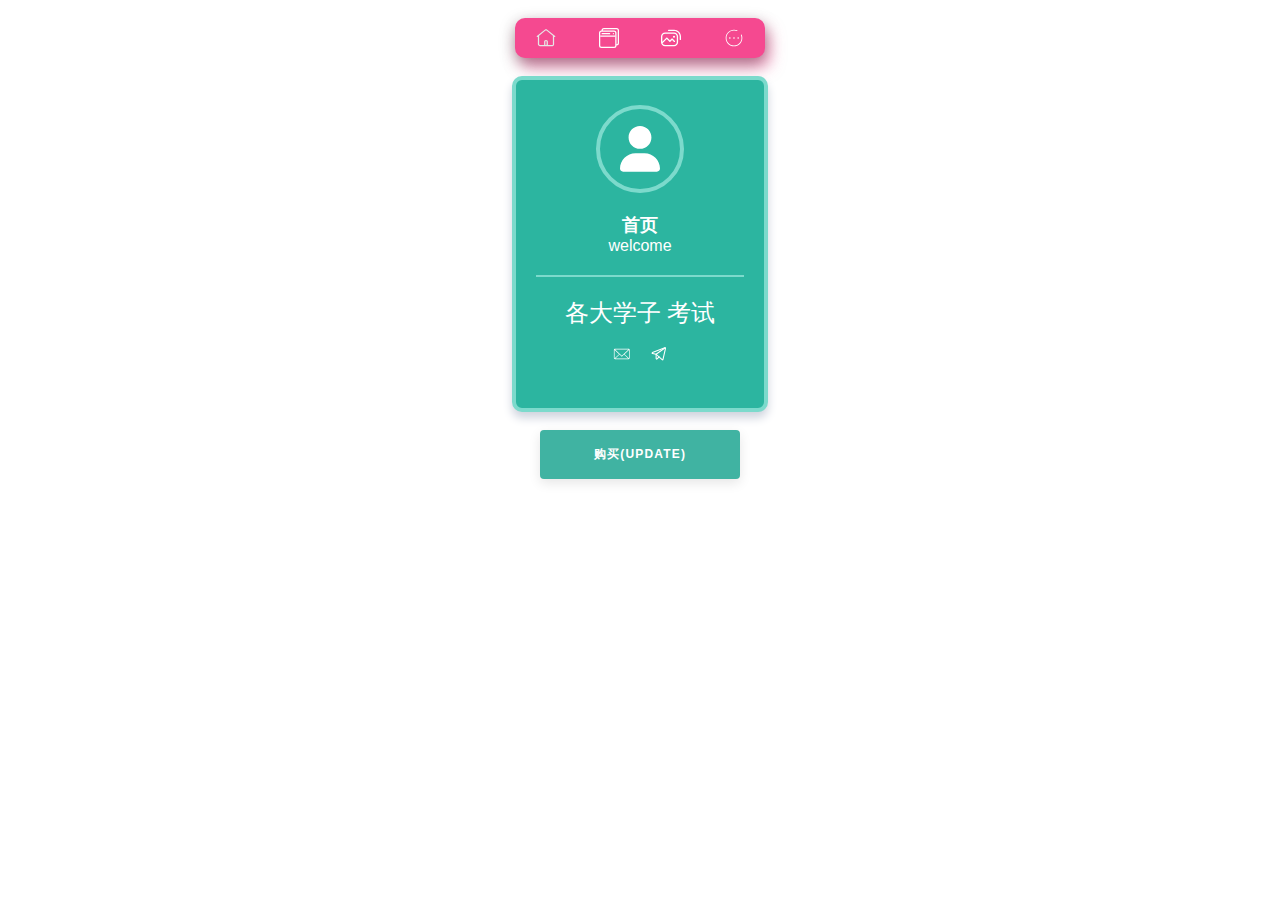
<file: index.html>
<!DOCTYPE html>
<html>
    <head>
        <link rel="stylesheet" type="text/css" href="loader.css">
        <link rel="stylesheet" type="text/css" href="index.css">
        <script src="loader.js"></script>
        <meta charset="utf-8">
        <meta name="author" content="Ykon">
        <meta name="keywords" content="一7r500粉">
        <meta name="description" content="这是ki网站">
        <link rel="icon" type="image/png" href="opoa.png">
        <meta name="viewport" content="width=device-width, initial-scale=1.0">
        <title>2ds7</title>
    </head>
    <body>
        <div class="loader" id="loader"></div>
        <div id="content">
            <center><br>
                  <div class="button-container">
      <a href="index.html"><button class="button">
        <svg t="1698673586579" class="icon" viewBox="0 0 1024 1024" version="1.1" xmlns="http://www.w3.org/2000/svg" p-id="2327" width="20" height="20"><path d="M979.792374 404.577188 574.183101 83.942886c-34.918864-27.694272-89.619352-27.694272-124.538216 0L44.207626 404.577188c-13.933143 11.008903-16.169326 31.134554-5.332437 44.895683s30.618512 16.169326 44.551655 5.332437l12.55703-10.320847 0 387.547791c0 54.872501 57.968755 95.983874 108.712918 95.983874l639.892491 0c50.22812 0 83.254829-38.531161 83.254829-95.983874L927.844112 445.860575l11.69696 8.944734c5.84848 4.644381 13.073072 6.880564 20.125651 6.880564 9.460776 0 18.921552-4.128339 25.286074-12.213002C995.9617 435.711742 993.725517 415.586091 979.792374 404.577188zM479.919368 864.026877 479.919368 686.508315c0-8.77272 15.997312-13.245087 31.994625-13.245087s31.994625 4.472367 31.994625 13.245087l0 177.346548L479.919368 864.026877 479.919368 864.026877zM864.026877 832.032253c0 21.157736-5.84848 31.994625-19.26558 31.994625L608.585923 864.026877c0-0.516042-0.688056-0.860071-0.688056-1.376113L607.897867 686.508315c0-37.155048-29.930455-77.234336-95.983874-77.234336s-95.983874 40.079288-95.983874 77.234336l0 176.142449c0 0.516042 0.860071 0.860071 0.860071 1.376113L204.868806 864.026877c-20.125651 0-44.723669-17.373425-44.723669-31.994625L160.145137 393.740299 488.864102 134.171006c11.868974-9.288762 33.198723-9.288762 44.895683 0l330.095078 261.11742L863.854863 832.032253z" fill="#e6e6e6" p-id="2328"></path></svg>
      </button></a>
      <a href="project.html"><button class="button">
        <svg t="1698673690371" class="icon" viewBox="0 0 1024 1024" version="1.1" xmlns="http://www.w3.org/2000/svg" p-id="3439" width="20" height="20"><path d="M896 896l-45.44-45.12A63.808 63.808 0 0 1 896 832a64 64 0 0 0 64-64V128a64 64 0 0 0-64-64H256a64 64 0 0 0-64 64v5.44c0 17.6-7.04 33.536-18.56 45.12L128 133.44V128A128 128 0 0 1 256 0h640a128 128 0 0 1 128 128v640a128 128 0 0 1-128 128zM64 256v640a64 64 0 0 0 64 64h640a64 64 0 0 0 64-64V256a64 64 0 0 0-64-64H128a64 64 0 0 0-64 64z m704-128a128 128 0 0 1 128 128v640a128 128 0 0 1-128 128H128A128 128 0 0 1 0 896V256a128 128 0 0 1 128-128h640z" fill="#ffffff" p-id="3440"></path><path d="M160 256h384a32 32 0 0 1 0 64H160a32 32 0 0 1 0-64z m576 64a32 32 0 1 1 0-64 32 32 0 0 1 0 64zM64 384h768v64H64v-64z" fill="#ffffff" p-id="3441"></path></svg>
      </button></a>
      <a href="photo.html"><button class="button">
        <svg t="1698673796481" class="icon" viewBox="0 0 1024 1024" version="1.1" xmlns="http://www.w3.org/2000/svg" p-id="4939" width="20" height="20"><path d="M668.1 227.3H207.8C93.2 227.3 0 320.6 0 435.1v296.4c0 114.6 93.2 207.8 207.8 207.8H668c114.6 0 207.8-93.2 207.8-207.8V435.1c0.1-114.5-93.1-207.8-207.7-207.8z m139.8 504.2c0 77.1-62.7 139.8-139.8 139.8H207.8c-57.3 0-106.7-34.7-128.3-84.2l217.8-217.8 134.2 134.2c13.3 13.3 34.8 13.3 48.1 0l88.2-88.2 96.6 96.6c13.3 13.3 34.8 13.3 48.1 0 13.3-13.3 13.3-34.8 0-48.1L592 543.2c-13.3-13.3-34.8-13.3-48.1 0l-88.2 88.2-134.3-134.2c-13.3-13.3-34.8-13.3-48.1 0L68 702.6V435.1c0-77.1 62.7-139.8 139.8-139.8H668c77.1 0 139.8 62.7 139.8 139.8v296.4z" fill="#ffffff" p-id="4940"></path><path d="M627.440143 485.154298a53.1 53.1 0 1 0 75.093429-75.096051 53.1 53.1 0 1 0-75.093429 75.096051Z" fill="#ffffff" p-id="4941"></path><path d="M675.1 84.6h-288c-18.8 0-34 15.2-34 34s15.2 34 34 34h288c154.9 0 280.9 126 280.9 280.9v149.8c0 18.8 15.2 34 34 34s34-15.2 34-34V433.6c0-192.4-156.5-349-348.9-349z" fill="#ffffff" p-id="4942"></path></svg>
      </button></a>
      <a href="timeline.html"><button class="button">
        <svg t="1698675290807" class="icon" viewBox="0 0 1024 1024" version="1.1" xmlns="http://www.w3.org/2000/svg" p-id="1484" width="20" height="20"><path d="M675.328 117.717333A425.429333 425.429333 0 0 0 512 85.333333C276.352 85.333333 85.333333 276.352 85.333333 512s191.018667 426.666667 426.666667 426.666667 426.666667-191.018667 426.666667-426.666667c0-56.746667-11.093333-112-32.384-163.328a21.333333 21.333333 0 0 0-39.402667 16.341333A382.762667 382.762667 0 0 1 896 512c0 212.074667-171.925333 384-384 384S128 724.074667 128 512 299.925333 128 512 128c51.114667 0 100.8 9.984 146.986667 29.12a21.333333 21.333333 0 0 0 16.341333-39.402667zM298.666667 554.666667a42.666667 42.666667 0 1 0 0-85.333334 42.666667 42.666667 0 0 0 0 85.333334z m213.333333 0a42.666667 42.666667 0 1 0 0-85.333334 42.666667 42.666667 0 0 0 0 85.333334z m213.333333 0a42.666667 42.666667 0 1 0 0-85.333334 42.666667 42.666667 0 0 0 0 85.333334z" fill="#ffffff" p-id="1485"></path></svg>
      </button></a>
    </div>
                <br>
                <div class="card-client">
    <div class="user-picture">
        <svg viewBox="0 0 448 512" xmlns="http://www.w3.org/2000/svg">
            <path d="M224 256c70.7 0 128-57.31 128-128s-57.3-128-128-128C153.3 0 96 57.31 96 128S153.3 256 224 256zM274.7 304H173.3C77.61 304 0 381.6 0 477.3c0 19.14 15.52 34.67 34.66 34.67h378.7C432.5 512 448 496.5 448 477.3C448 381.6 370.4 304 274.7 304z"></path>
        </svg>
    </div>
    <p class="name-client"> 首页
        <span>welcome
        </span>
    </p>
    <div class="social-media">
        <div id="text"></div>

  <script>
    const textElement = document.getElementById('text');
    const text = "各大学子 考试顺利";
    let index = 0;
    let isTyping = true;

    function typeText() {
      if (isTyping) {
        textElement.textContent += text[index];
        index++;
        if (index === text.length) {
          isTyping = false;
          setTimeout(deleteText, 1000); // Wait for 1 second before deleting
        } else {
          setTimeout(typeText, 100); // Typing speed: 300 milliseconds (0.3 seconds)
        }
      }
    }

    function deleteText() {
      if (!isTyping) {
        textElement.textContent = textElement.textContent.slice(0, -1);
        if (textElement.textContent === "") {
          isTyping = true;
          index = 0;
        }
        setTimeout(deleteText, 100); // Deleting speed: 100 milliseconds
      }
    }

    typeText();
  </script>
        <a href="https://txmov2.a.kwimgs.com/upic/2023/12/26/14/BMjAyMzEyMjYxNDU0MDlfMzg0NDI0NzkxXzEyMDU5Mzc0ODE0N18xXzM=_b_B843e1cb0fb487ebdca6f598a2a68dc46.mp4?tag=1-1703902532-std-1-p5h3s38fwp-afbc524b98b2dbfc&clientCacheKey=3xg9vhytqu2cguq_b.mp4&tt=b&di=2b8e8c09&bp=12681&ali_redirect_ex_hot=66666800&ali_redirect_ex_beacon=1">
            <svg t="1698590713508" class="icon" viewBox="0 0 1024 1024" version="1.1" xmlns="http://www.w3.org/2000/svg" p-id="6399" width="50" height="50"><path d="M901.6832 213.6832L122.3168 213.6832c-38.8352 0-70.4 31.5648-70.4 70.4l0 458.2656c0 38.8352 31.5648 70.4 70.4 70.4l779.3408 0c38.8352 0 70.4-31.5648 70.4-70.4L972.0576 284.0832C972.0832 245.248 940.4928 213.6832 901.6832 213.6832zM933.6832 284.0832l0 458.2656c0 6.8096-2.6112 12.7744-6.2464 17.9712l-258.0224-240.512 262.4512-244.6336C932.736 278.0672 933.6832 280.9344 933.6832 284.0832zM90.3168 742.3488L90.3168 284.0832c0-3.1488 0.9472-6.016 1.792-8.8832l262.4768 244.6336L96.5632 760.32C92.928 755.1232 90.3168 749.1584 90.3168 742.3488zM512 614.0416L123.648 252.0832 900.352 252.0832 512 614.0416zM382.7456 546.0736L512 666.5472l129.2544-120.4736 244.8896 228.2752L137.856 774.3488 382.7456 546.0736z" fill="#ffffff" p-id="6400"></path></svg>
            <span class="tooltip-social">Email</span>
        </a>
        <a href="#">
            <svg t="1698590872393" class="icon" viewBox="0 0 1024 1024" version="1.1" xmlns="http://www.w3.org/2000/svg" p-id="13781" width="50" height="50"><path d="M849.299394 117.325576a62.060606 62.060606 0 0 1 83.192242 71.617939l-29.168484-6.671515 29.168484 6.671515-145.873454 636.648727a62.060606 62.060606 0 0 1-101.500121 32.73697L342.574545 556.900848l-198.624969-39.718787a62.060606 62.060606 0 0 1-10.550303-118.628849l11.388121 28.858182-11.357091-28.858182 715.869091-281.227636z m22.714182 57.778424l-715.869091 281.227636 206.785939 41.332364a31.030303 31.030303 0 0 1 14.429091 7.13697L726.109091 811.752727l145.842424-636.617697z" fill="#ffffff" p-id="13782"></path><path d="M909.963636 128.651636a31.030303 31.030303 0 0 1-6.981818 43.318303L375.032242 553.270303a31.030303 31.030303 0 1 1-36.336484-50.331151L866.645333 121.638788a31.030303 31.030303 0 0 1 43.318303 7.012848z" fill="#ffffff" p-id="13783"></path><path d="M356.848485 497.074424a31.030303 31.030303 0 0 1 31.030303 31.030303v252.555637l21.938424 21.938424-21.938424-21.938424 121.204364-121.204364a31.030303 31.030303 0 0 1 43.876848 43.876848l-121.204364 121.204364-20.635151-20.635151 20.635151 20.635151A62.060606 62.060606 0 0 1 325.818182 780.660364v-252.586667a31.030303 31.030303 0 0 1 31.030303-31.030303z" fill="#ffffff" p-id="13784"></path></svg>
            <span class="tooltip-social">Telegram</span>
        </a>
    </div>
</div><br>
<a style="text-decoration:none" href="https://sharechain.qq.com/2307a1162e54219a724852c6e3689f15"><div>
    <button class="btn"><i class="animation"></i>购买(update)<i class="animation"></i>
    </button>
</div></a><br>




            </center>
        </div>
    </body>
</html>
</file>
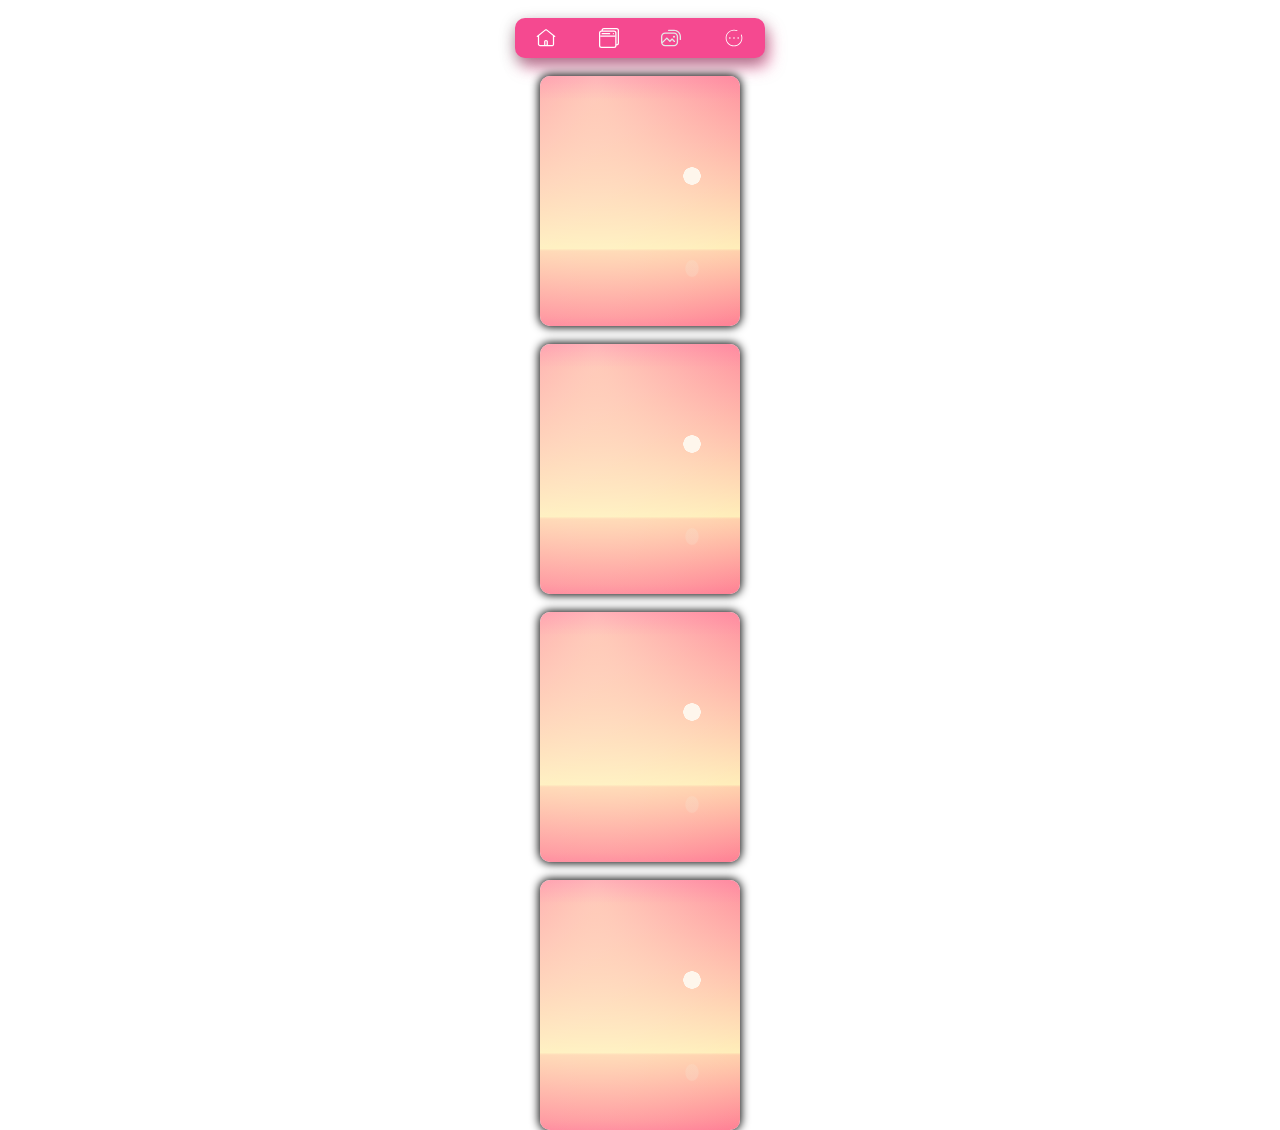
<file: photo.html>
<!DOCTYPE html>
<html>
    <head>
        <link rel="stylesheet" type="text/css" href="loader.css">
        <link rel="stylesheet" type="text/css" href="index.css">
        <link rel="stylesheet" type="text/css" href="photo.css">
        <script src="loader.js"></script>
        <meta charset="utf-8">
        <meta name="author" content="Ykon">
        <meta name="keywords" content="一崆个人官网,个人官网,个人主页">
        <meta name="description" content="这是一崆的个人主页网站">
        <link rel="icon" type="image/png" href="opoa.png">
        <meta name="viewport" content="width=device-width, initial-scale=1.0">
        <title>-主题</title>
    </head>
    <body>
        <div class="loader" id="loader"></div>
        <div id="content">
            <center><br>
                  <div class="button-container">
      <a href="index.html"><button class="button">
        <svg t="1698673586579" class="icon" viewBox="0 0 1024 1024" version="1.1" xmlns="http://www.w3.org/2000/svg" p-id="2327" width="20" height="20"><path d="M979.792374 404.577188 574.183101 83.942886c-34.918864-27.694272-89.619352-27.694272-124.538216 0L44.207626 404.577188c-13.933143 11.008903-16.169326 31.134554-5.332437 44.895683s30.618512 16.169326 44.551655 5.332437l12.55703-10.320847 0 387.547791c0 54.872501 57.968755 95.983874 108.712918 95.983874l639.892491 0c50.22812 0 83.254829-38.531161 83.254829-95.983874L927.844112 445.860575l11.69696 8.944734c5.84848 4.644381 13.073072 6.880564 20.125651 6.880564 9.460776 0 18.921552-4.128339 25.286074-12.213002C995.9617 435.711742 993.725517 415.586091 979.792374 404.577188zM479.919368 864.026877 479.919368 686.508315c0-8.77272 15.997312-13.245087 31.994625-13.245087s31.994625 4.472367 31.994625 13.245087l0 177.346548L479.919368 864.026877 479.919368 864.026877zM864.026877 832.032253c0 21.157736-5.84848 31.994625-19.26558 31.994625L608.585923 864.026877c0-0.516042-0.688056-0.860071-0.688056-1.376113L607.897867 686.508315c0-37.155048-29.930455-77.234336-95.983874-77.234336s-95.983874 40.079288-95.983874 77.234336l0 176.142449c0 0.516042 0.860071 0.860071 0.860071 1.376113L204.868806 864.026877c-20.125651 0-44.723669-17.373425-44.723669-31.994625L160.145137 393.740299 488.864102 134.171006c11.868974-9.288762 33.198723-9.288762 44.895683 0l330.095078 261.11742L863.854863 832.032253z" fill="#ffffff" p-id="2328"></path></svg>
      </button></a>
      <a href="project.html"><button class="button">
        <svg t="1698673690371" class="icon" viewBox="0 0 1024 1024" version="1.1" xmlns="http://www.w3.org/2000/svg" p-id="3439" width="20" height="20"><path d="M896 896l-45.44-45.12A63.808 63.808 0 0 1 896 832a64 64 0 0 0 64-64V128a64 64 0 0 0-64-64H256a64 64 0 0 0-64 64v5.44c0 17.6-7.04 33.536-18.56 45.12L128 133.44V128A128 128 0 0 1 256 0h640a128 128 0 0 1 128 128v640a128 128 0 0 1-128 128zM64 256v640a64 64 0 0 0 64 64h640a64 64 0 0 0 64-64V256a64 64 0 0 0-64-64H128a64 64 0 0 0-64 64z m704-128a128 128 0 0 1 128 128v640a128 128 0 0 1-128 128H128A128 128 0 0 1 0 896V256a128 128 0 0 1 128-128h640z" fill="#ffffff" p-id="3440"></path><path d="M160 256h384a32 32 0 0 1 0 64H160a32 32 0 0 1 0-64z m576 64a32 32 0 1 1 0-64 32 32 0 0 1 0 64zM64 384h768v64H64v-64z" fill="#ffffff" p-id="3441"></path></svg>
      </button></a>
      <a href="photo.html"><button class="button">
        <svg t="1698673796481" class="icon" viewBox="0 0 1024 1024" version="1.1" xmlns="http://www.w3.org/2000/svg" p-id="4939" width="20" height="20"><path d="M668.1 227.3H207.8C93.2 227.3 0 320.6 0 435.1v296.4c0 114.6 93.2 207.8 207.8 207.8H668c114.6 0 207.8-93.2 207.8-207.8V435.1c0.1-114.5-93.1-207.8-207.7-207.8z m139.8 504.2c0 77.1-62.7 139.8-139.8 139.8H207.8c-57.3 0-106.7-34.7-128.3-84.2l217.8-217.8 134.2 134.2c13.3 13.3 34.8 13.3 48.1 0l88.2-88.2 96.6 96.6c13.3 13.3 34.8 13.3 48.1 0 13.3-13.3 13.3-34.8 0-48.1L592 543.2c-13.3-13.3-34.8-13.3-48.1 0l-88.2 88.2-134.3-134.2c-13.3-13.3-34.8-13.3-48.1 0L68 702.6V435.1c0-77.1 62.7-139.8 139.8-139.8H668c77.1 0 139.8 62.7 139.8 139.8v296.4z" fill="#e6e6e6" p-id="4940"></path><path d="M627.440143 485.154298a53.1 53.1 0 1 0 75.093429-75.096051 53.1 53.1 0 1 0-75.093429 75.096051Z" fill="#e6e6e6" p-id="4941"></path><path d="M675.1 84.6h-288c-18.8 0-34 15.2-34 34s15.2 34 34 34h288c154.9 0 280.9 126 280.9 280.9v149.8c0 18.8 15.2 34 34 34s34-15.2 34-34V433.6c0-192.4-156.5-349-348.9-349z" fill="#e6e6e6" p-id="4942"></path></svg>
      </button></a>
      <a href="timeline.html"><button class="button">
        <svg t="1698675290807" class="icon" viewBox="0 0 1024 1024" version="1.1" xmlns="http://www.w3.org/2000/svg" p-id="1484" width="20" height="20"><path d="M675.328 117.717333A425.429333 425.429333 0 0 0 512 85.333333C276.352 85.333333 85.333333 276.352 85.333333 512s191.018667 426.666667 426.666667 426.666667 426.666667-191.018667 426.666667-426.666667c0-56.746667-11.093333-112-32.384-163.328a21.333333 21.333333 0 0 0-39.402667 16.341333A382.762667 382.762667 0 0 1 896 512c0 212.074667-171.925333 384-384 384S128 724.074667 128 512 299.925333 128 512 128c51.114667 0 100.8 9.984 146.986667 29.12a21.333333 21.333333 0 0 0 16.341333-39.402667zM298.666667 554.666667a42.666667 42.666667 0 1 0 0-85.333334 42.666667 42.666667 0 0 0 0 85.333334z m213.333333 0a42.666667 42.666667 0 1 0 0-85.333334 42.666667 42.666667 0 0 0 0 85.333334z m213.333333 0a42.666667 42.666667 0 1 0 0-85.333334 42.666667 42.666667 0 0 0 0 85.333334z" fill="#ffffff" p-id="1485"></path></svg>
      </button></a>
    </div>
<br>
<div class="card"></div><br>
<div class="card"></div><br>
<div class="card"></div><br>
<div class="card"></div>


            </center>
        </div>
    </body>
</html>
</file>
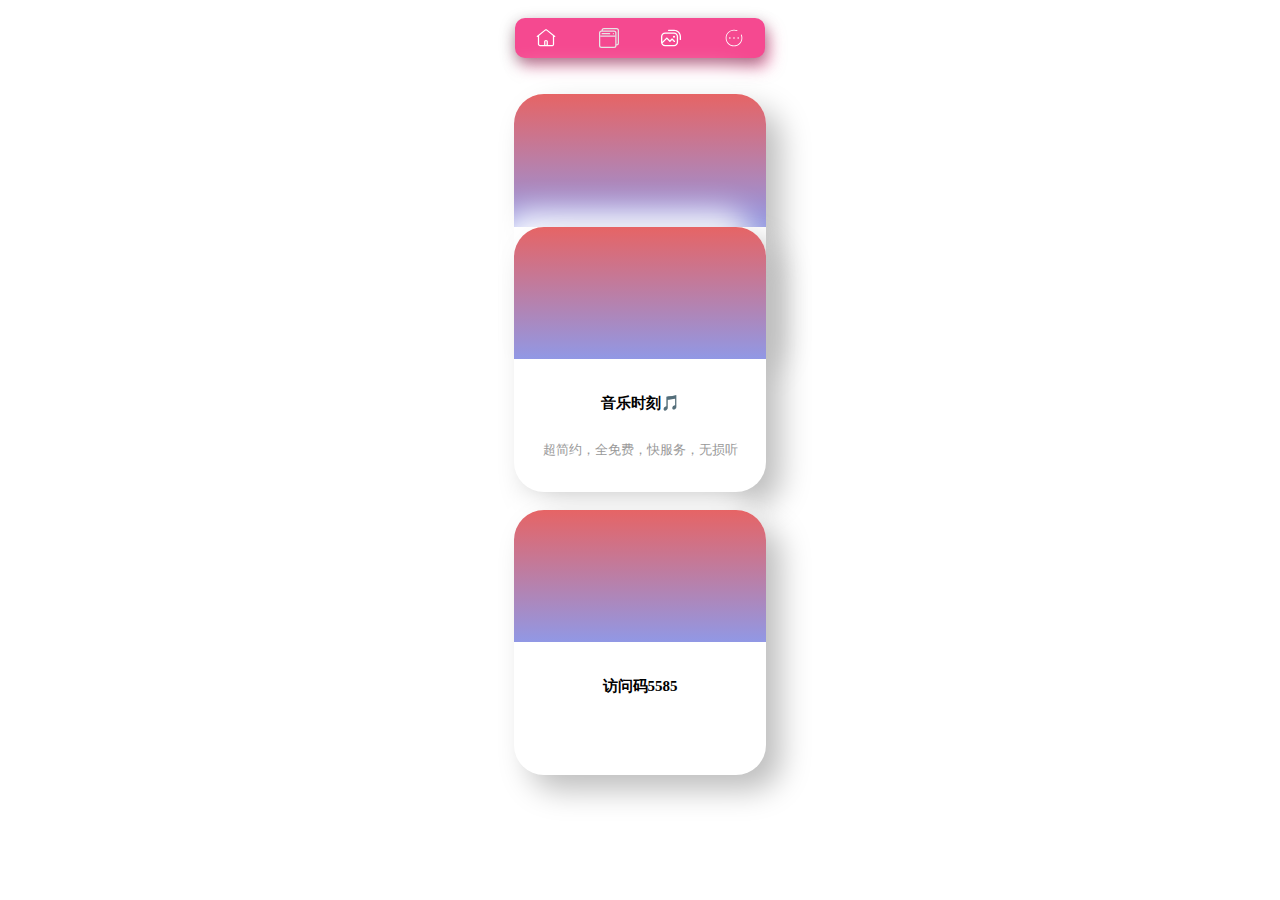
<file: project.html>
<!DOCTYPE html>
<html>
    <head>
        <link rel="stylesheet" type="text/css" href="loader.css">
        <link rel="stylesheet" type="text/css" href="index.css">
        <link rel="stylesheet" type="text/css" href="project.css">
        <script src="loader.js"></script>
        <meta charset="utf-8">
        <meta name="author" content="Ykon">
        <meta name="keywords" content="经营中">
        <meta name="description" content="2024">
        <link rel="icon" type="image/png" href="opoa.png">
        <meta name="viewport" content="width=device-width, initial-scale=1.0">
        <title>推处</title>
    </head>
    <body>
        <div class="loader" id="loader"></div>
        <div id="content">
            <center><br>
                  <div class="button-container">
      <a href="index.html"><button class="button">
        <svg t="1698673586579" class="icon" viewBox="0 0 1024 1024" version="1.1" xmlns="http://www.w3.org/2000/svg" p-id="2327" width="20" height="20"><path d="M979.792374 404.577188 574.183101 83.942886c-34.918864-27.694272-89.619352-27.694272-124.538216 0L44.207626 404.577188c-13.933143 11.008903-16.169326 31.134554-5.332437 44.895683s30.618512 16.169326 44.551655 5.332437l12.55703-10.320847 0 387.547791c0 54.872501 57.968755 95.983874 108.712918 95.983874l639.892491 0c50.22812 0 83.254829-38.531161 83.254829-95.983874L927.844112 445.860575l11.69696 8.944734c5.84848 4.644381 13.073072 6.880564 20.125651 6.880564 9.460776 0 18.921552-4.128339 25.286074-12.213002C995.9617 435.711742 993.725517 415.586091 979.792374 404.577188zM479.919368 864.026877 479.919368 686.508315c0-8.77272 15.997312-13.245087 31.994625-13.245087s31.994625 4.472367 31.994625 13.245087l0 177.346548L479.919368 864.026877 479.919368 864.026877zM864.026877 832.032253c0 21.157736-5.84848 31.994625-19.26558 31.994625L608.585923 864.026877c0-0.516042-0.688056-0.860071-0.688056-1.376113L607.897867 686.508315c0-37.155048-29.930455-77.234336-95.983874-77.234336s-95.983874 40.079288-95.983874 77.234336l0 176.142449c0 0.516042 0.860071 0.860071 0.860071 1.376113L204.868806 864.026877c-20.125651 0-44.723669-17.373425-44.723669-31.994625L160.145137 393.740299 488.864102 134.171006c11.868974-9.288762 33.198723-9.288762 44.895683 0l330.095078 261.11742L863.854863 832.032253z" fill="#ffffff" p-id="2328"></path></svg>
      </button></a>
      <a href="project.html"><button class="button">
        <svg t="1698673690371" class="icon" viewBox="0 0 1024 1024" version="1.1" xmlns="http://www.w3.org/2000/svg" p-id="3439" width="20" height="20"><path d="M896 896l-45.44-45.12A63.808 63.808 0 0 1 896 832a64 64 0 0 0 64-64V128a64 64 0 0 0-64-64H256a64 64 0 0 0-64 64v5.44c0 17.6-7.04 33.536-18.56 45.12L128 133.44V128A128 128 0 0 1 256 0h640a128 128 0 0 1 128 128v640a128 128 0 0 1-128 128zM64 256v640a64 64 0 0 0 64 64h640a64 64 0 0 0 64-64V256a64 64 0 0 0-64-64H128a64 64 0 0 0-64 64z m704-128a128 128 0 0 1 128 128v640a128 128 0 0 1-128 128H128A128 128 0 0 1 0 896V256a128 128 0 0 1 128-128h640z" fill="#e6e6e6" p-id="3440"></path><path d="M160 256h384a32 32 0 0 1 0 64H160a32 32 0 0 1 0-64z m576 64a32 32 0 1 1 0-64 32 32 0 0 1 0 64zM64 384h768v64H64v-64z" fill="#e6e6e6" p-id="3441"></path></svg>
      </button></a>
      <a href="photo.html"><button class="button">
        <svg t="1698673796481" class="icon" viewBox="0 0 1024 1024" version="1.1" xmlns="http://www.w3.org/2000/svg" p-id="4939" width="20" height="20"><path d="M668.1 227.3H207.8C93.2 227.3 0 320.6 0 435.1v296.4c0 114.6 93.2 207.8 207.8 207.8H668c114.6 0 207.8-93.2 207.8-207.8V435.1c0.1-114.5-93.1-207.8-207.7-207.8z m139.8 504.2c0 77.1-62.7 139.8-139.8 139.8H207.8c-57.3 0-106.7-34.7-128.3-84.2l217.8-217.8 134.2 134.2c13.3 13.3 34.8 13.3 48.1 0l88.2-88.2 96.6 96.6c13.3 13.3 34.8 13.3 48.1 0 13.3-13.3 13.3-34.8 0-48.1L592 543.2c-13.3-13.3-34.8-13.3-48.1 0l-88.2 88.2-134.3-134.2c-13.3-13.3-34.8-13.3-48.1 0L68 702.6V435.1c0-77.1 62.7-139.8 139.8-139.8H668c77.1 0 139.8 62.7 139.8 139.8v296.4z" fill="#ffffff" p-id="4940"></path><path d="M627.440143 485.154298a53.1 53.1 0 1 0 75.093429-75.096051 53.1 53.1 0 1 0-75.093429 75.096051Z" fill="#ffffff" p-id="4941"></path><path d="M675.1 84.6h-288c-18.8 0-34 15.2-34 34s15.2 34 34 34h288c154.9 0 280.9 126 280.9 280.9v149.8c0 18.8 15.2 34 34 34s34-15.2 34-34V433.6c0-192.4-156.5-349-348.9-349z" fill="#ffffff" p-id="4942"></path></svg>
      </button></a>
      <a href="timeline.html"><button class="button">
        <svg t="1698675290807" class="icon" viewBox="0 0 1024 1024" version="1.1" xmlns="http://www.w3.org/2000/svg" p-id="1484" width="20" height="20"><path d="M675.328 117.717333A425.429333 425.429333 0 0 0 512 85.333333C276.352 85.333333 85.333333 276.352 85.333333 512s191.018667 426.666667 426.666667 426.666667 426.666667-191.018667 426.666667-426.666667c0-56.746667-11.093333-112-32.384-163.328a21.333333 21.333333 0 0 0-39.402667 16.341333A382.762667 382.762667 0 0 1 896 512c0 212.074667-171.925333 384-384 384S128 724.074667 128 512 299.925333 128 512 128c51.114667 0 100.8 9.984 146.986667 29.12a21.333333 21.333333 0 0 0 16.341333-39.402667zM298.666667 554.666667a42.666667 42.666667 0 1 0 0-85.333334 42.666667 42.666667 0 0 0 0 85.333334z m213.333333 0a42.666667 42.666667 0 1 0 0-85.333334 42.666667 42.666667 0 0 0 0 85.333334z m213.333333 0a42.666667 42.666667 0 1 0 0-85.333334 42.666667 42.666667 0 0 0 0 85.333334z" fill="#ffffff" p-id="1485"></path></svg>
      </button></a>
    </div>
    <br><br>
<a style="text-decoration:none" href="https://url95.ctfile.com/f/51745195-997460056-17fe19?p=5585"><div class="card">
  <div class="img">
  </div>
<a style="text-decoration:none" href="https://url95.ctfile.com/f/51745195-997460719-3ce82a?p=5585"><div class="card">
  <div class="img">
  </div>

  <div class="text">
    <p class="h3"> 音乐时刻🎵 </p>
    <p class="p"> 超简约，全免费，快服务，无损听 </p>


  </div>
</div></a><br>
<a style="text-decoration:none" href="项目地址"><div class="card">
  <div class="img">
  </div>

  <div class="text">
    <p class="h3"> 访问码5585 </p>
    <p class="p">  </p>


  </div>
</div></a><br>

            </center>
        </div>
    </body>
</html>
</file>
<file: loader.css>
.loader {
 position: relative;
 width: 2.5em;
 height: 2.5em;
 transform: rotate(165deg);
}

.loader:before, .loader:after {
 content: "";
 position: absolute;
 top: 50%;
 left: 50%;
 display: block;
 width: 0.5em;
 height: 0.5em;
 border-radius: 0.25em;
 transform: translate(-50%, -50%);
}

.loader:before {
 animation: before8 2s infinite;
}

.loader:after {
 animation: after6 2s infinite;
}

@keyframes before8 {
 0% {
  width: 0.5em;
  box-shadow: 1em -0.5em rgba(225, 20, 98, 0.75), -1em 0.5em rgba(111, 202, 220, 0.75);
 }

 35% {
  width: 2.5em;
  box-shadow: 0 -0.5em rgba(225, 20, 98, 0.75), 0 0.5em rgba(111, 202, 220, 0.75);
 }

 70% {
  width: 0.5em;
  box-shadow: -1em -0.5em rgba(225, 20, 98, 0.75), 1em 0.5em rgba(111, 202, 220, 0.75);
 }

 100% {
  box-shadow: 1em -0.5em rgba(225, 20, 98, 0.75), -1em 0.5em rgba(111, 202, 220, 0.75);
 }
}

@keyframes after6 {
 0% {
  height: 0.5em;
  box-shadow: 0.5em 1em rgba(61, 184, 143, 0.75), -0.5em -1em rgba(233, 169, 32, 0.75);
 }

 35% {
  height: 2.5em;
  box-shadow: 0.5em 0 rgba(61, 184, 143, 0.75), -0.5em 0 rgba(233, 169, 32, 0.75);
 }

 70% {
  height: 0.5em;
  box-shadow: 0.5em -1em rgba(61, 184, 143, 0.75), -0.5em 1em rgba(233, 169, 32, 0.75);
 }

 100% {
  box-shadow: 0.5em 1em rgba(61, 184, 143, 0.75), -0.5em -1em rgba(233, 169, 32, 0.75);
 }
}

.loader {
 position: absolute;
 top: calc(50% - 1.25em);
 left: calc(50% - 1.25em);
}
#loader {
            display: block; /* 默认显示 */
        }
        #content {
            display: none; /* 默认隐藏 */
        }
</file>
<file: index.css>
body{
    padding:0;
    margin:0;
}
.card-client {
  background: #2cb5a0;
  width: 13rem;
  padding-top: 25px;
  padding-bottom: 25px;
  padding-left: 20px;
  padding-right: 20px;
  border: 4px solid #7cdacc;
  box-shadow: 0 6px 10px rgba(207, 212, 222, 1);
  border-radius: 10px;
  text-align: center;
  color: #fff;
  font-family: "Poppins", sans-serif;
  transition: all 0.3s ease;
}

.card-client:hover {
  transform: translateY(-10px);
}

.user-picture {
  overflow: hidden;
  object-fit: cover;
  width: 5rem;
  height: 5rem;
  border: 4px solid #7cdacc;
  border-radius: 999px;
  display: flex;
  justify-content: center;
  align-items: center;
  margin: auto;
}

.user-picture svg {
  width: 2.5rem;
  fill: currentColor;
}

.name-client {
  margin: 0;
  margin-top: 20px;
  font-weight: 600;
  font-size: 18px;
}

.name-client span {
  display: block;
  font-weight: 200;
  font-size: 16px;
}

.social-media:before {
  content: " ";
  display: block;
  width: 100%;
  height: 2px;
  margin: 20px 0;
  background: #7cdacc;
}

.social-media a {
  position: relative;
  margin-right: 15px;
  text-decoration: none;
  color: inherit;
}

.social-media a:last-child {
  margin-right: 0;
}

.social-media a svg {
  width: 1.1rem;
  fill: currentColor;
}

/*-- Tooltip Social Media --*/
.tooltip-social {
  background: #262626;
  display: block;
  position: absolute;
  bottom: 0;
  left: 50%;
  padding: 0.5rem 0.4rem;
  border-radius: 5px;
  font-size: 0.8rem;
  font-weight: 600;
  opacity: 0;
  pointer-events: none;
  transform: translate(-50%, -90%);
  transition: all 0.2s ease;
  z-index: 1;
}

.tooltip-social:after {
  content: " ";
  position: absolute;
  bottom: 1px;
  left: 50%;
  border: solid;
  border-width: 10px 10px 0 10px;
  border-color: transparent;
  transform: translate(-50%, 100%);
}
.btn {
  outline: 0;
  display: inline-flex;
  align-items: center;
  justify-content: space-between;
  background: #40B3A2;
  min-width: 200px;
  border: 0;
  border-radius: 4px;
  box-shadow: 0 4px 12px rgba(0, 0, 0, .1);
  box-sizing: border-box;
  padding: 16px 20px;
  color: #fff;
  font-size: 12px;
  font-weight: 600;
  letter-spacing: 1.2px;
  text-transform: uppercase;
  overflow: hidden;
  cursor: pointer;
}

.btn:hover {
  opacity: .95;
}

.btn .animation {
  border-radius: 100%;
  animation: ripple 0.6s linear infinite;
}
#text {
    color: white;
    font-size: 24px;
    font-family: "Arial", sans-serif; /* 更改字体样式 */
  }
  .button-container {
  display: flex;
  background-color: rgba(245, 73, 144);
  width: 250px;
  height: 40px;
  align-items: center;
  justify-content: space-around;
  border-radius: 10px;
  box-shadow: rgba(0, 0, 0, 0.35) 0px 5px 15px,
        rgba(245, 73, 144, 0.5) 5px 10px 15px;
}

.button {
  outline: 0 !important;
  border: 0 !important;
  width: 40px;
  height: 40px;
  border-radius: 50%;
  background-color: transparent;
  display: flex;
  align-items: center;
  justify-content: center;
  color: #fff;
  transition: all ease-in-out 0.3s;
  cursor: pointer;
}

.button:hover {
  transform: translateY(-3px);
}

.icon {
  font-size: 20px;
}
</file>
<file: photo.css>
.card {
  width: 200px;
  height: 250px;
  border: none;
  border-radius: 10px;
  background: radial-gradient(ellipse farthest-side at 76% 77%, rgba(245, 228, 212, 0.25) 4%, rgba(255, 255, 255, 0) calc(4% + 1px)), radial-gradient(circle at 76% 40%, #fef6ec 4%, rgba(255, 255, 255, 0) 4.18%), linear-gradient(135deg, #FF0017 0%, #FF0000 100%), radial-gradient(ellipse at 28% 0%, #ffcfac 0%, rgba(98, 149, 144, 0.5) 100%), linear-gradient(180deg, #cd6e8a 0%, #f5eab0 69%, #d6c8a2 70%, #a2758d 100%);
  background-blend-mode: normal, normal, screen, overlay, normal;
  box-shadow: 0px 0px 10px 1px #000000;
}
</file>
<file: project.css>
.card {
  width: 252px;
  height: 265px;
  background: white;
  border-radius: 30px;
  box-shadow: 15px 15px 30px #bebebe,
             -15px -15px 30px #ffffff;
  transition: 0.2s ease-in-out;
}

.img {
  width: 100%;
  height: 50%;
  border-top-left-radius: 30px;
  border-top-right-radius: 30px;
  background: linear-gradient(#e66465, #9198e5);
  display: flex;img/logo.png
  align-items: top;
  justify-content: right;
}

.save {
  transition: 0.2s ease-in-out;
  border-radius: 10px;
  margin: 20px;
  width: 30px;
  height: 30px;
  background-color: #ffffff;
  display: flex;
  align-items: center;
  justify-content: center;
}

.text {
  margin: 20px;
  display: flex;
  flex-direction: column;
  align-items: space-around;
}

.save .svg {
  transition: 0.2s ease-in-out;
  width: 15px;
  height: 15px;
}

.icon-box {
  margin-top: 15px;
  width: 70%;
  padding: 10px;
  background-color: #e3fff9;
  border-radius: 10px;
  display: flex;
  align-items: center;
  justify-content: left;
}

.icon-box svg {
  width: 17px;
}

.text .h3 {
  font-family: 'Lucida Sans' sans-serif;
  font-size: 15px;
  font-weight: 600;
  color: black;
}

.text .p {
  font-family: 'Lucida Sans' sans-serif;
  color: #999999;
  font-size: 13px;
}

.icon-box .span {
  margin-left: 10px;
  font-family: 'Lucida Sans' sans-serif;
  font-size: 13px;
  font-weight: 500;
  color: #9198e5;
}

.card:hover {
  cursor: pointer;
  box-shadow: 0px 10px 20px rgba(0,0,0,0.1);
}

.save:hover {
  transform: scale(1.1) rotate(10deg);
}

.save:hover .svg {
  fill: #ced8de;
}
</file>
